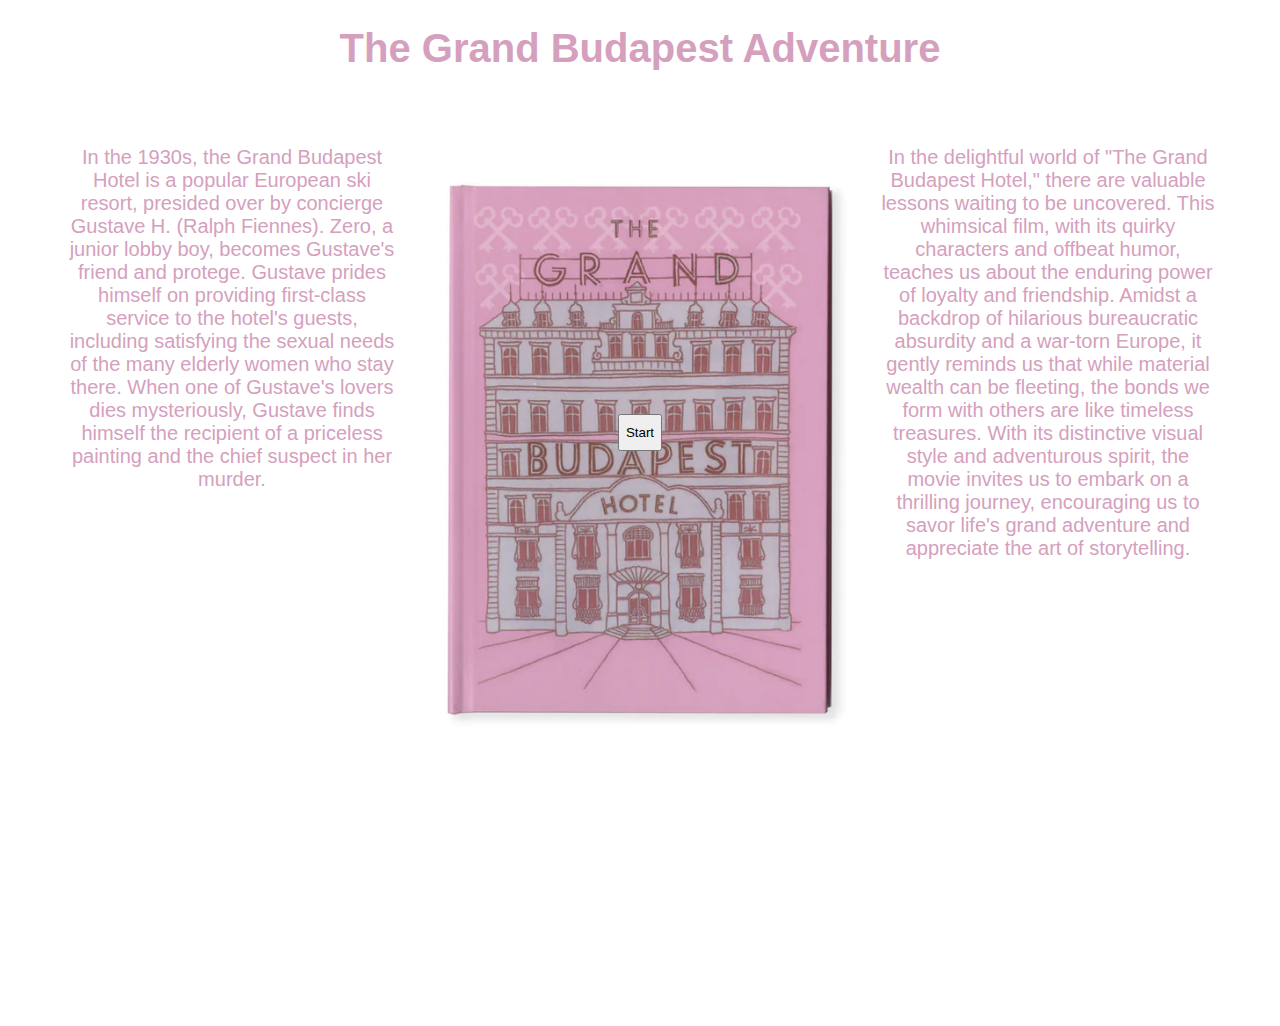
<file: gbadventure/index.html>
<!DOCTYPE html>
<html lang="en">
<head>
    <metacharset="UTF-8">
    <meta name="viewport" content="width=device-width, initial-scale=1.0">
    <title>Start Page</title>
    <link href="https://fonts.cdnfonts.com/css/archer-2" rel="stylesheet">
    <link rel="stylesheet" href="style2.css"> 
</head>
<body>
    <!-- Link to your previous page with the p5.js canvas -->
    <div class="container">
        <div class="toppane">
            <h1>The Grand Budapest Adventure</h1>
        </div>
        <div class="d-flex">
          <div class="leftpane">
            <p>In the 1930s, the Grand Budapest Hotel is a popular European ski resort, presided over by concierge Gustave H. (Ralph Fiennes). Zero, a junior lobby boy, becomes Gustave's friend and protege. Gustave prides himself on providing first-class service to the hotel's guests, including satisfying the sexual needs of the many elderly women who stay there. When one of Gustave's lovers dies mysteriously, Gustave finds himself the recipient of a priceless painting and the chief suspect in her murder.</p>
          </div>
          <div class="middlepane">
            <a href="interact.html"> <!-- Replace with the actual filename of your game page -->
                <button class="anybutton">Start</button>
            </a>
        </div>
          <div class="rightpane">
            <p>In the delightful world of "The Grand Budapest Hotel," there are valuable lessons waiting to be uncovered. This whimsical film, with its quirky characters and offbeat humor, teaches us about the enduring power of loyalty and friendship. Amidst a backdrop of hilarious bureaucratic absurdity and a war-torn Europe, it gently reminds us that while material wealth can be fleeting, the bonds we form with others are like timeless treasures. With its distinctive visual style and adventurous spirit, the movie invites us to embark on a thrilling journey, encouraging us to savor life's grand adventure and appreciate the art of storytelling.</p>
          </div>
        </div>
      </div>
</body>
</html>
</file>
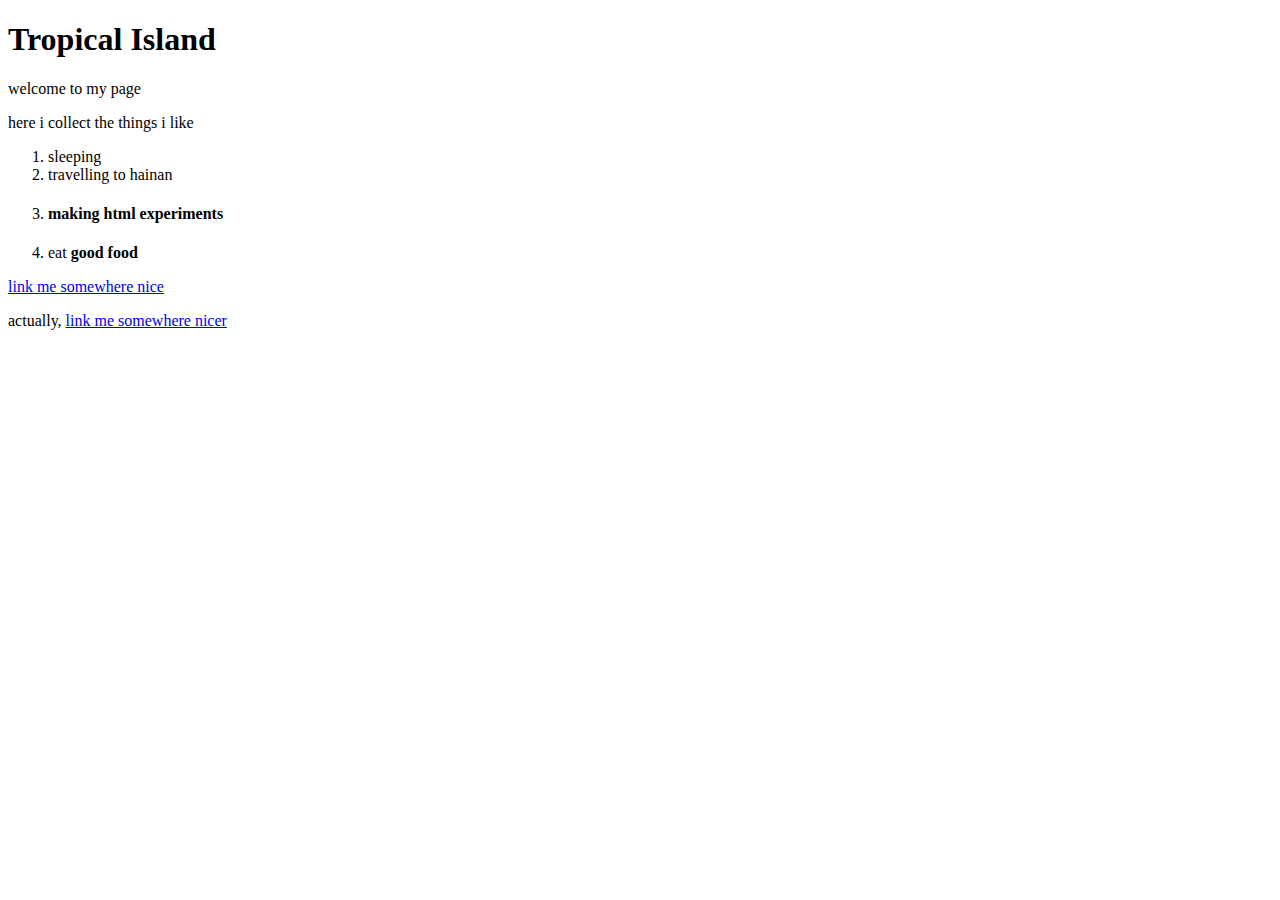
<file: my-first-website/index.html>
<!DOCTYPE html>
<html lang="en">

<head>
    <meta charset="UTF-8">
    <meta name="viewport" content="width=device-width, initial-scale=1.0">
    <title>Lila's Website</title>
</head>

<body>
    <h1>Tropical Island</h1>
    <p>welcome to my page</p>
    <p>here i collect the things i like</p>

    <ol>
        <li>sleeping</li>
        <li>travelling to hainan</li>
        <li><h4>making html experiments</h4></li>
        <li>eat <b>good food</b></li>
    </ol>

   <p>
    <a href="https://docs.google.com/presentation/d/1SZarQ3ah3r7nMWL_ugexA1c5vjEEksD8iHBkOhgWfa8/edit#slide=id.gd00c60346c_0_288">link me somewhere nice</a>

   </p> 
   <p> actually,
    <a href="tropicalisland.html">link me somewhere nicer</a>
   </p>
    
</body>

</html>
</file>
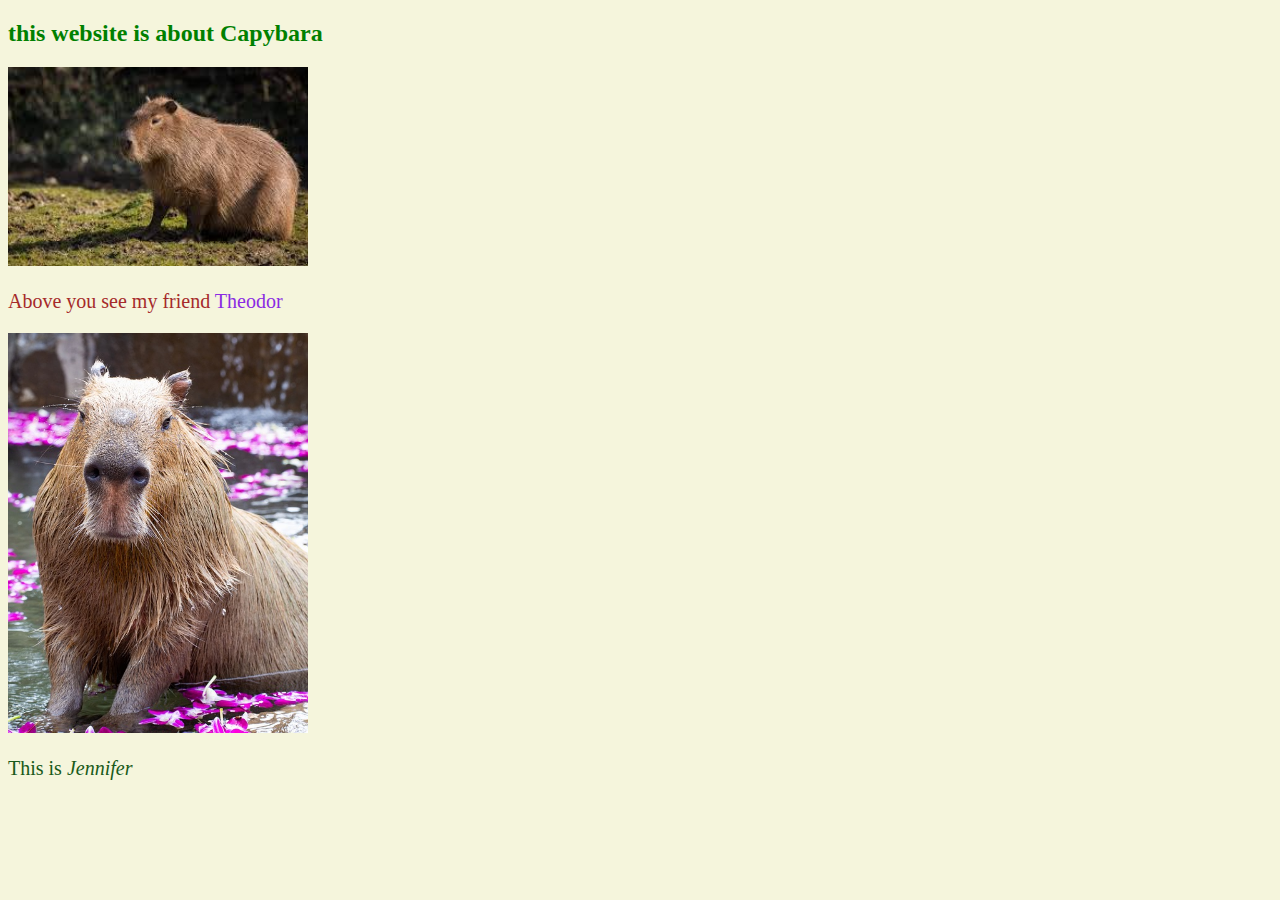
<file: web-with-style/index.html>
<!DOCTYPE html>
<html lang="en">
<head>
    <meta charset="UTF-8">
    <meta name="viewport" content="width=device-width, initial-scale=1.0">
    <title>website with CSS</title>
    <!-- link the css file to this html file
    so that the browser knows  -->
    <link rel="stylesheet" href="style.css">
</head>
<body>
    <h2>this website is about Capybara</h2>
    <img src="my images/images (4).jpg" alt="">
    <p class="firstCapyCaption">Above you see my friend <span class=" lilashighlight" <i>Theodor</i></p>

    <img src="my images/capy2.jpg" alt="">
    <p class="secondCapyCaption">This is  <i>Jennifer</i></p>
    
</body>
</html>
</file>
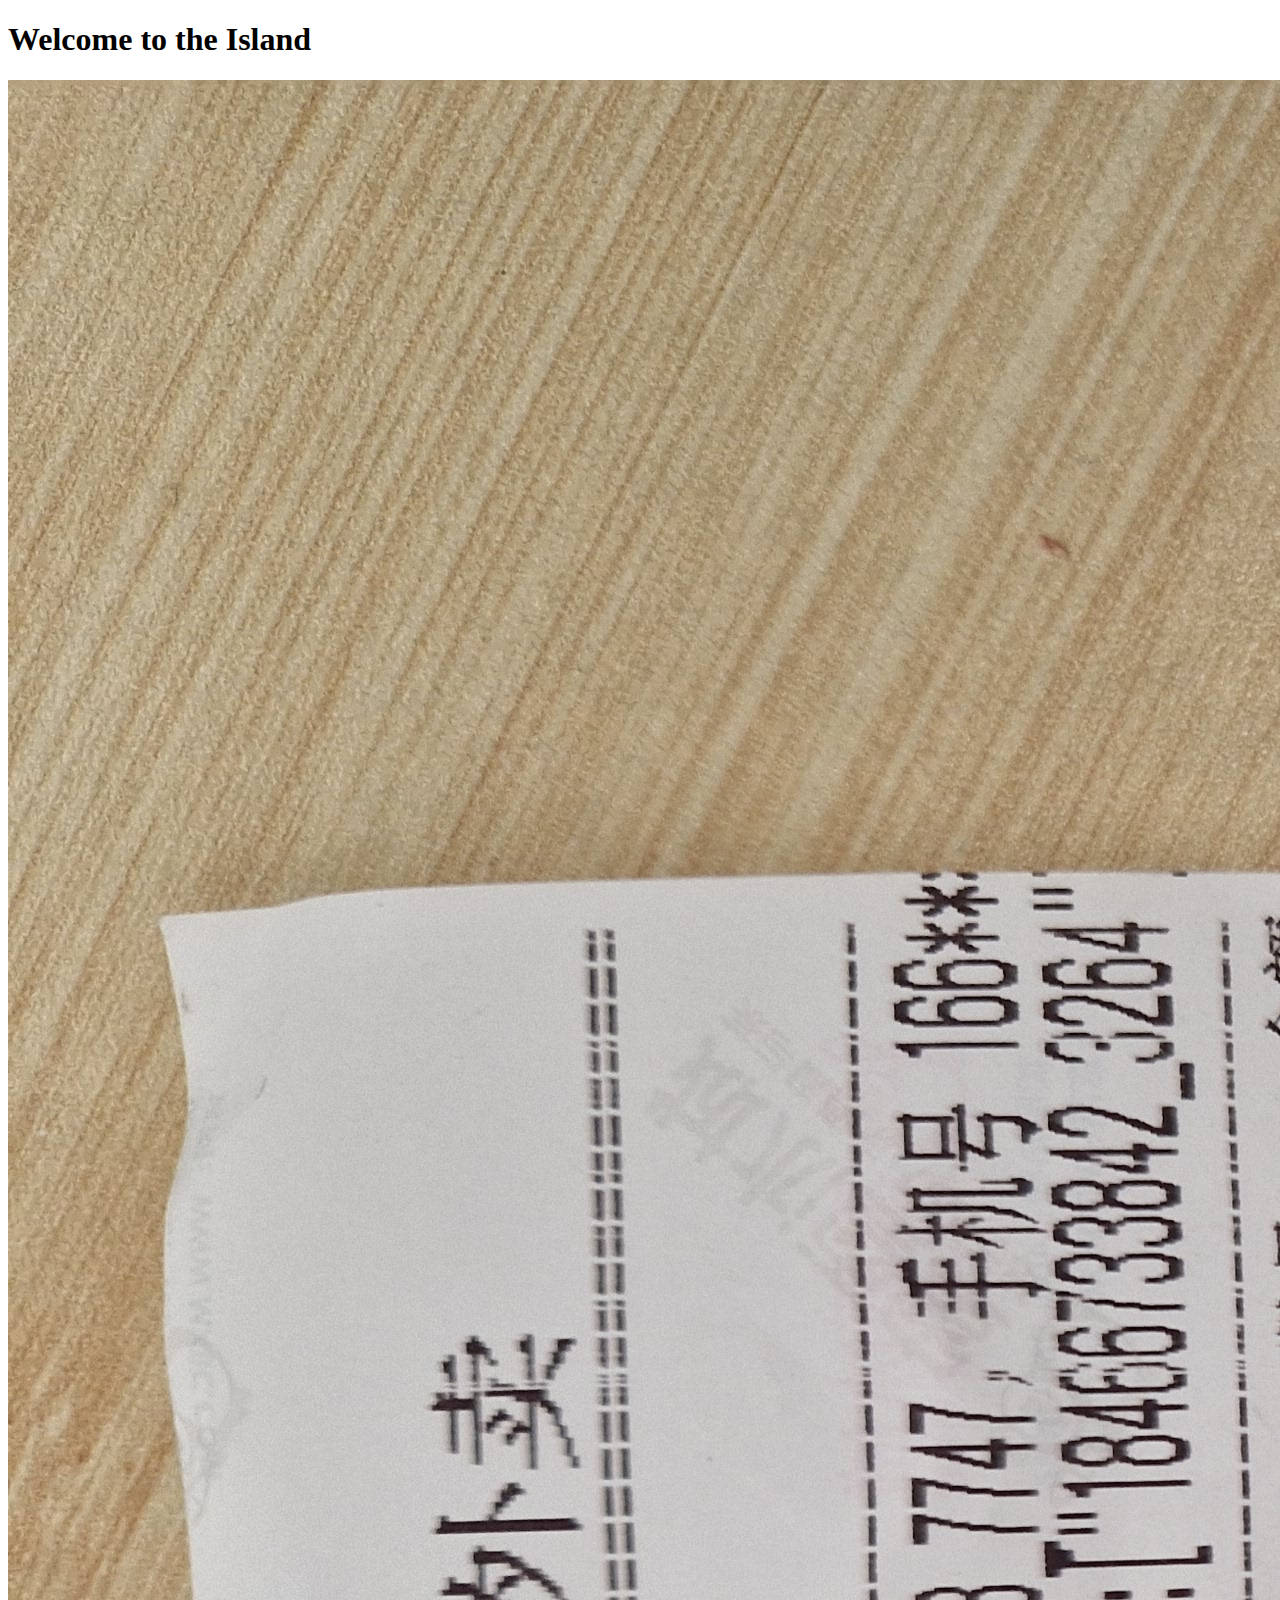
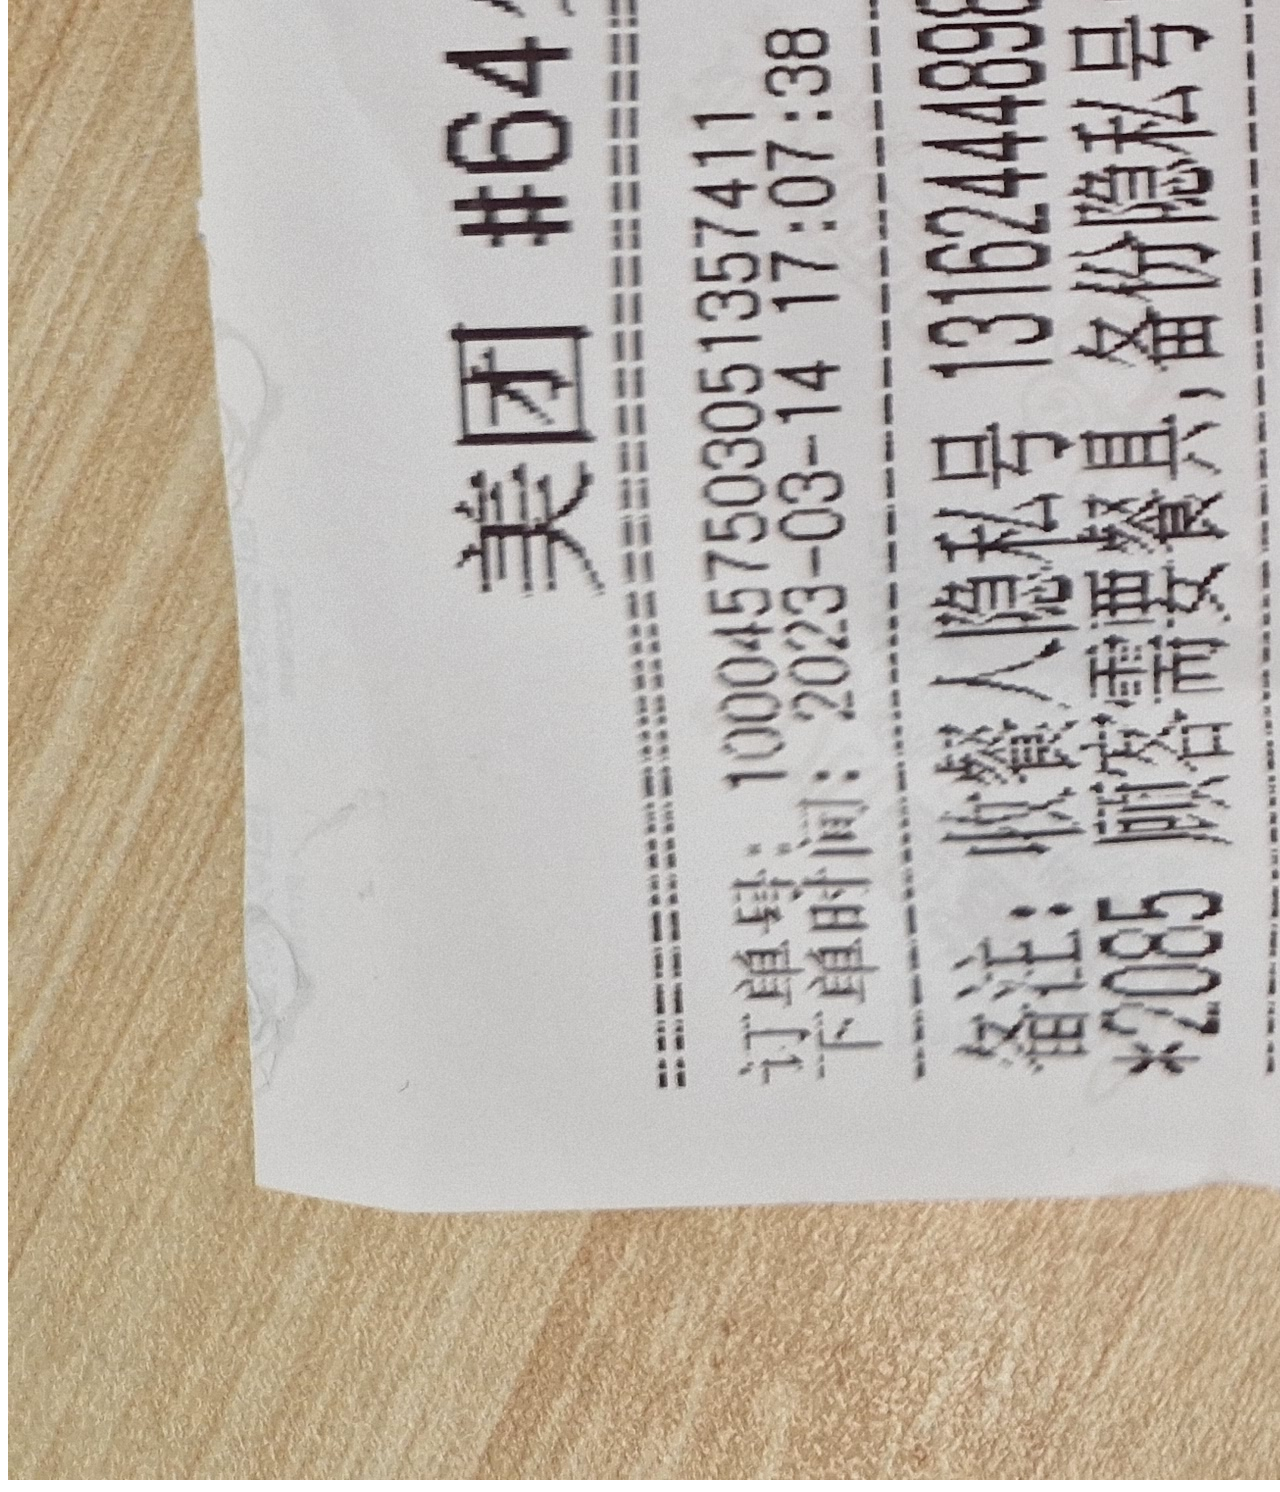
<file: my-first-website/tropicalisland.html>
<!DOCTYPE html>
<html lang="en">
<head>
    <meta charset="UTF-8">
    <meta name="viewport" content="width=device-width, initial-scale=1.0">
    <title>Document</title>
</head>
<body>
    <h1>Welcome to the Island</h1>
    <img src="assets/20230314_181830.jpg" alt="fapiao">
</body>
</html>
</file>
<file: gbadventure/style2.css>
body {
    background-image: url('images/hotel_book.webp');
    background-attachment: fixed;
    background-position: center;
    background-size: contain; /* Use "contain" to fit the entire image within the viewport */
    background-repeat: no-repeat;
    background-attachment: fixed;
    margin: 0;
    overflow: hidden;
    height: 100vh; /* Set the body to be 100% of the viewport height */
}
@import url('https://fonts.cdnfonts.com/css/archer-2');
                
.container {
    width: 100%;
    height: 100vh;
 }
  
.toppane {
    width: 100%;
    height: 100px;
    text-align: center; 
}
.toppane h1{
    margin-top: 2%;
    vertical-align:middle;
}
  
.leftpane {
    width: 35%;
    height: 100vh;
    text-align: center;
    margin-left: 5%;

}
  
  .middlepane {
    width: 50%;
    height: 100vh;
    text-align: center;

  }
  
  .rightpane {
    width: 35%;
    height: 100vh;
    text-align: center;
    margin-right: 5%;
  }
  
  
  .d-flex {
    display: flex;
  }

  .anybutton {
    height: 1cm;
    margin-top: 60%;
    position: relative;
}
p{
    color: #d5a0bd;
    font-weight: 300;
    font-size: 20px;
    font-weight: 350;
    font-family: 'Archer', sans-serif;


}
h1{
    color: #d5a0bd;
    font-weight: bolder;
    font-size: 40px;
    font-family: 'Archer', sans-serif;

}
</file>
<file: web-with-style/style.css>
body{

background-color: beige;
}


/* to style and element, I first name the element, then 
write style inside the {....} */

h2 {
    /* style consist if an attribute value pair */
    color: green
}

img{
width: 300px

}

p{
    font-family: Georgia, 'Times New Roman', Times, serif;
    font-size: 20px;
}

.firstCapyCaption{

    color:brown
}

.secondCapyCaption{

    color: rgb(25, 90, 25)
}

.lilashighlight{

    color: blueviolet;
}
</file>
